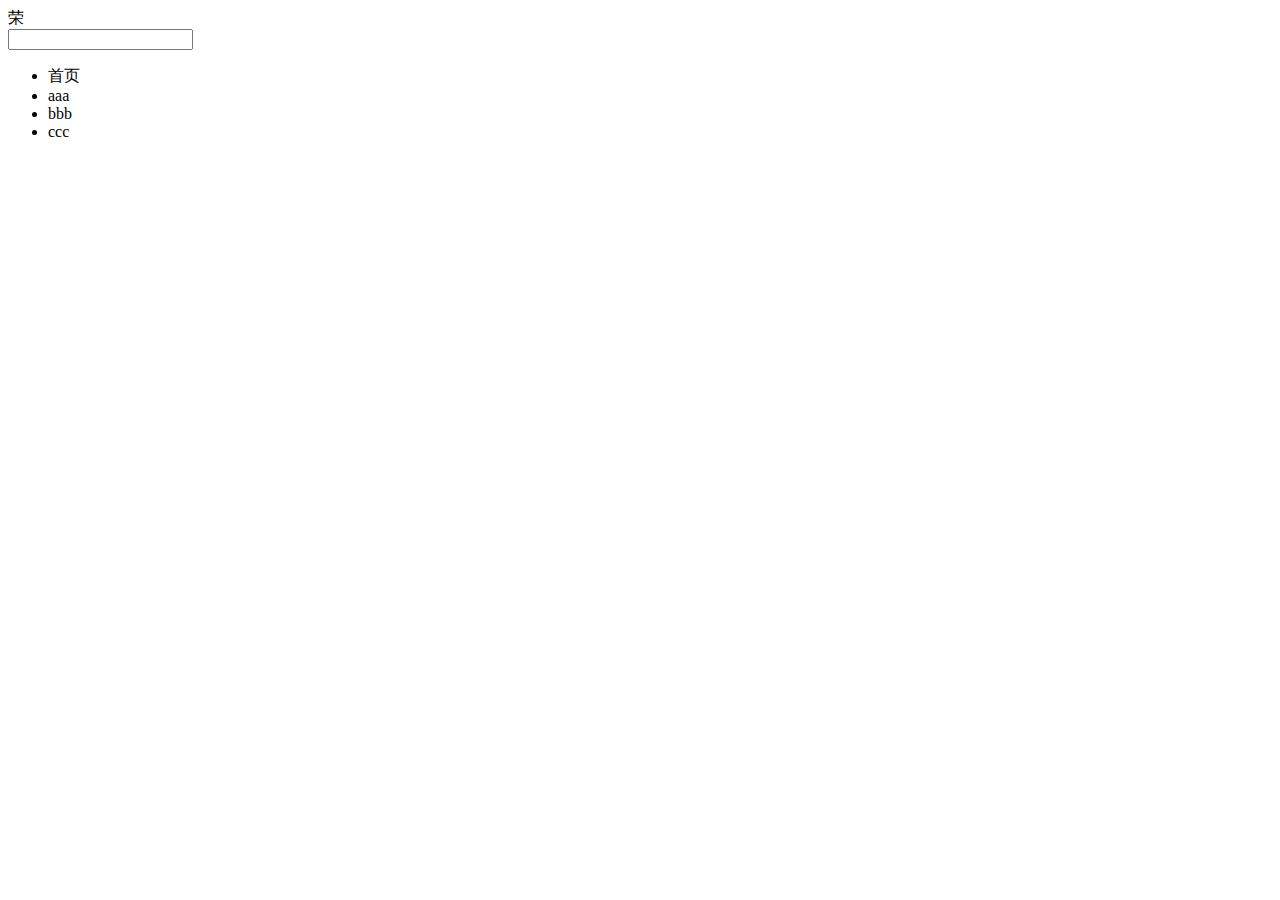
<file: scenic/html/index.html>
<!DOCTYPE html>
<html lang="en">
    <head>
      <meta charset="utf-8">
      <title>全国旅游景点查询</title>
      <meta name="viewport" content="width=device-width,initial-scale=1">
    </head>
    <body>
        <nav>
            <div class="logo">荣</div>
            <input />
            <img/>
            <ul>
                <li>首页</li>
                <li>aaa</li>
                <li>bbb</li>
                <li>ccc</li>
            </ul>
        </nav>
    </body>
</html>
</file>
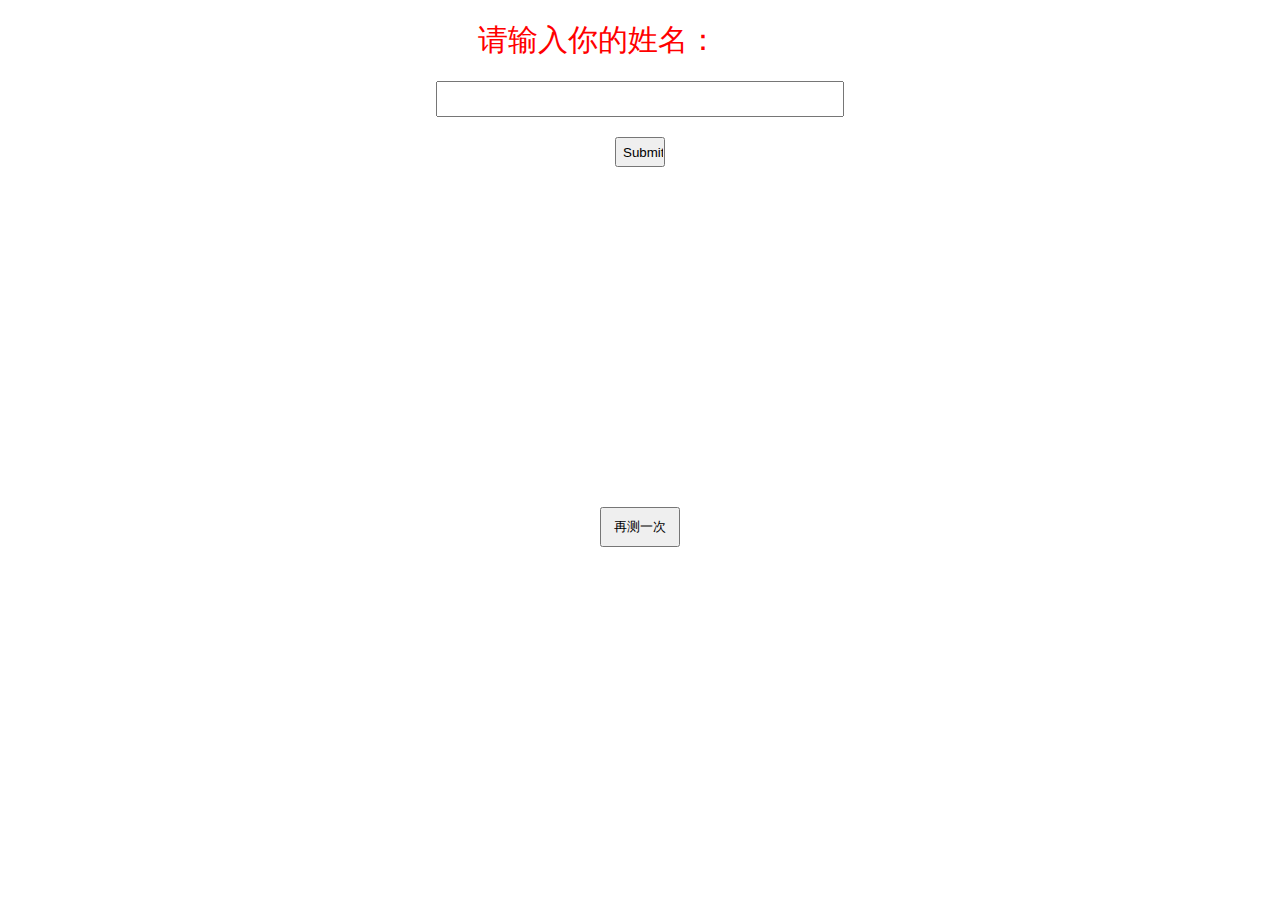
<file: zuoye/bilibili/index.html>
<!DOCTYPE html>
<html lang="en">
<head>
    <meta charset="UTF-8">
    <meta name="viewport" content="width=device-width, initial-scale=1.0">
    <meta http-equiv="X-UA-Compatible" content="ie=edge">
    <title>啊呀呦</title>
    <style>
        #name{
            font-size: 30px;
            color:red;
            margin: 20px 470px;
        }
        #input{
            width: 400px;
            height: 30px;
            margin: 20px auto;
            display: block;
        }
        #submit{
            width:50px;
            height: 30px;
            margin:20px auto;
            display: block;
        }
        #block{
            width:1000px;
            height: 400px;
            margin:20px auto;
        }
        #img{
            width: 300px;
            height: 30px;
            font-size: 16px;
            color:cyan;
            margin: 20px auto;
            display: none;
        }
        #canvas{
             margin:auto;
             display: block;
        }
        #button{
            width: 80px;
            height: 40px;
            margin: 20px auto;
            display: block;
        }

    </style>
</head>
<body>
    <div id="name">请输入你的姓名：</div>
    <input id="input">
    <input type="submit" id="submit">
    <div id="block">
        <canvas id="canvas" width="300" height="300"></canvas>
        <div id="img">友情提示：鼠标长按可打开图片</div>
        <input type="button" value="再测一次" id="button">
    </div>
</body>
<script>
    var oinput = document.getElementById("input");
    var osubmit = document.getElementById("submit");
    var canvas = document.getElementById("canvas");
    var oimage = document.getElementById("img");
    var obutton = document.getElementById("button");
    var c = canvas.getContext("2d");
    function ocanvas(){
        c.strokeStyle = "#fff";
        c.beginPath();
        c.fillRect(0,0,300,300);
        c.font = "20px SimSun";
        c.strokeText("同学:",100,20);
        c.strokeText("你的智商为：",20,100);
        c.closePath();
    }
    function oimg(){
        c.clearRect(0,0,300,300);
        ocanvas();
        var oimg = oinput.value;
        var num = Math.floor(Math.random()*90)+60;
        var iq1 = "我的天哪，你真是个天才！";
        var iq2 = "哎呦，还不错哦！";
        var iq3 = "快给你的智商充点值吧！";
        var iq = 0;
        num<90?iq=iq3:num>120?iq=iq1:iq=iq2;
        console.log(num);
        console.log(iq);
        c.beginPath();
        c.font = "20px SimSun";
        c.strokeText(oimg,20,20);
        c.font = "40px SimSun";
        c.strokeText(num+"分",70,170);
        c.font = "20px SimSun";
        c.strokeText(iq,20,250);
        c.closePath();
        canvas.onmousedown = function(){
            setTimeout(function(){
                window.open(canvas.toDataURL());
            },2000)
        }
    }
    osubmit.onclick=function(){
        if(oinput.value){
            oimg();
            oimage.style.display="block";
        }else{
            alert("请先输入姓名");
        }
    }
     obutton.onclick=function(){
        window.location.reload();
     }
</script>
</html>
</file>
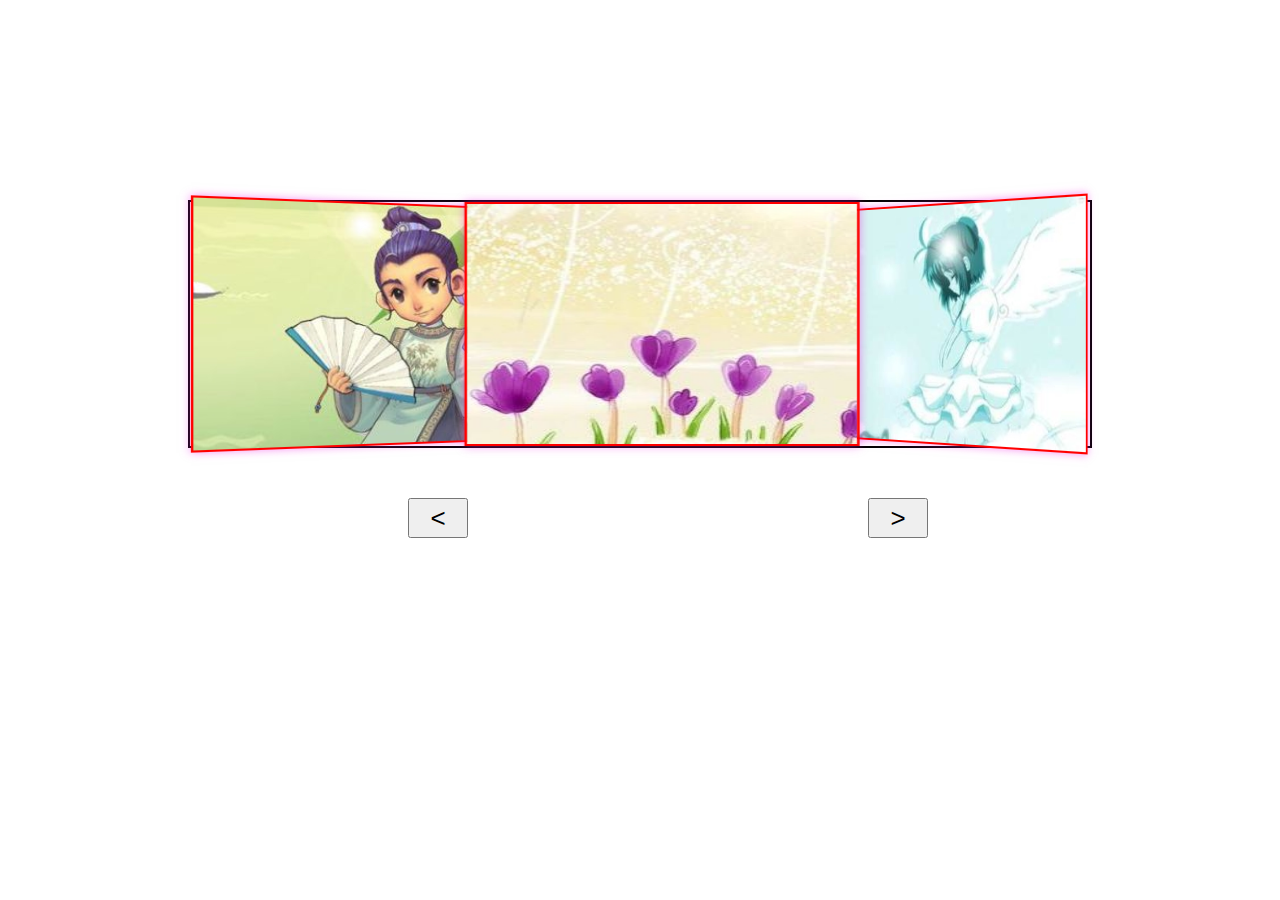
<file: zuoye/lunbo/index.html>
<!DOCTYPE html>
<html lang="en">
<head>
    <meta charset="UTF-8">
    <meta name="viewport" content="width=device-width, initial-scale=1.0">
    <meta http-equiv="X-UA-Compatible" content="ie=edge">
    <title>lunbo</title>
    <style>
        .lunbo{
            width: 100%;
            height: 248px;
        }
        .lunbo-content{
            width: 900px;
            height: 244px;
            margin: auto;
            margin-top:200px;
            position: relative;
            border: 2px solid #000;
        }
        ul{
            width: 2304px;
            height: 244px;
            list-style: none;
            position: absolute;
            position: relative;
            top:-16px;
            left:-40px;
            perspective: 800px;
        }
        li{
            width: 300px;
            height: 240px;
            float: left;
            margin-left:50px;
            margin-right:50px;
            display: none;
            border:2px solid red;
            box-shadow:0 0 8px rgba(241,39,232,.5);
        }
        input{
            width:60px;
            height: 40px;
            font-size: 26px;
            line-height: 20px;
            float: left;
            margin-left: 400px;
            margin-top: 50px;
        }
        li:nth-child(1){
            background-image: url("image/1.jpg");
        }
        li:nth-child(2){
            background-image: url("image/2.jpg");
        }
        li:nth-child(3){
            background-image: url("image/3.jpg");
        }
        li:nth-child(4){
            background-image: url("image/4.jpg");
        }
        li:nth-child(5){
            background-image: url("image/5.jpg");
        }
        li:nth-child(6){
            background-image: url("image/1.jpg");
        }
        li:nth-child(7){
            background-image: url("image/2.jpg");
        }
        .pre{
            transform:  rotateY(20deg) scale(0.8, 1);
            z-index:1;
            position: absolute;
            top:0;
            left:12px;
            display: block;
        }
        .now{
            transform: scale(1.3, 1);
            z-index:800;
            position: absolute;
            top:0;
            left:310px;
            display: block;  
        }
        .next{
            transform:  rotateY(-20deg);
            z-index:1;
            position: absolute;
            top:0;
            left:608px;
            display: block;
        }
    </style>
</head>
<body>
    <div class="lunbo">
        <div class="lunbo-content">
            <ul>
                <li></li>
                <li></li>
                <li></li>
                <li></li>
                <li></li>
                <li></li>
                <li></li>
            </ul>
        </div>
        <input type="button" value="<">
        <input type="button" value=">">
    </div>
</body>
<script src="jquery.js"></script>
<script>
    $("li").eq(0).addClass("pre");
    $("li").eq(1).addClass("now");
    $("li").eq(2).addClass("next");
    var i = $(".next").index();
    $("input").eq(0).click(function(){  
        if(i == $("li").length-1){
            i = 2;
            $("li").each(function(){
                $(this).removeClass();
            });
            $("li").eq(0).addClass("pre");
            $("li").eq(1).addClass("now");
            $("li").eq(2).addClass("next");
        }else{
            $("li").each(function(){
                $(this).removeClass();
            });
            $("li").eq(i-1).addClass("pre");
            $("li").eq(i).addClass("now");
            $("li").eq(i+1).addClass("next");  
        }   
        i ++;    
    })
    $("input").eq(1).click(function(){
        console.log(i);   
        if(i == 2){
            i = $("li").length;
            $("li").each(function(){
                $(this).removeClass();
            });
            $("li").eq($("li").length-3).addClass("pre");
            $("li").eq($("li").length-2).addClass("now");
            $("li").eq($("li").length-1).addClass("next");
        }else{
            $("li").each(function(){
                $(this).removeClass();
            });
            $("li").eq(i-3).addClass("pre");
            $("li").eq(i-2).addClass("now");
            $("li").eq(i-1).addClass("next");  
        }   
        i --;    
    })
</script>
</html>
 <!--(function(){
// 	var i = 0;
// 	var line = $(".lunbodown ul li");
//     var liner = $(".lunbodown ul li div");
//     var left = $(".imgbox .leftbtn .leftbtn-c");
//     var right = $(".imgbox .rightbtn .rightbtn-c");
//     liner[0].style.background="#45494d";
// 	function next(){
// 		 i++;
// 		$(".imgbox ul").animate({"left" : -1000 * i},500,function(){
//             if (i > 7) {
//                    i = 0;
//                    $(this).css("left",0);
//             }
//             for(var k=0; k<line.length; k++){
//      	 		liner[k].style.background = "#e8e8e8";
//      	 	}
//      	 	liner[i].style.background="#45494d";
//         })   
//    	} 
//    	var time = setInterval(next,5000);
//    	//-----------下标------------
//     for(var j=0; j<line.length; j++){
//      	line.click(function(){
//      	 	i = $(this).index();
//      	 	clearInterval(time);
//      	 	$(".imgbox ul").animate({"left" : -1000 * i},20);
//      	 	    for(var k=0; k<line.length; k++){
//      	 	 	  liner[k].style.background = "#e8e8e8";
//      	 	    }
//      	 	    liner[i].style.background="#45494d";   	 	
//      	 	time = setInterval(next,5000);
//      	});
//     }   
//     //--------------左右切换-----------
//     left.click(function(){
//     	clearInterval(time);
//     	if(i == 0){
//     		i = 7;
//     		$(".imgbox ul").animate({"left" : -1000 * i},20);
//     		for(var k=0; k<line.length; k++){
//      	 		liner[k].style.background = "#e8e8e8";
//      	 	}
//      	 	liner[i].style.background = "#45494d";
//     	}else{
//     		i -= 1;
//     		$(".imgbox ul").animate({"left" : -1000 * i},20);
//     		for(var k=0; k<line.length; k++){
//      	 		liner[k].style.background = "#e8e8e8";
//      	 	}
//      	 	liner[i].style.background = "#45494d";
//     	}
//     	time = setInterval(next,5000);    	
//     })
//     right.click(function(){
//     	clearInterval(time);
//     	if(i == 7){
//     		i = 0;
//     		$(".imgbox ul").animate({"left" : -1000 * i},20);
//     		for(var k=0; k<line.length; k++){
//      	 		liner[k].style.background = "#e8e8e8";
//      	 	}
//      	 	liner[i].style.background = "#45494d";
//     	}else{
//     		i += 1;
//     		$(".imgbox ul").animate({"left" : -1000 * i},20);
//     		for(var k=0; k<line.length; k++){
//      	 		liner[k].style.background = "#e8e8e8";
//      	 	}
//      	 	liner[i].style.background = "#45494d";
//     	}
//     	time = setInterval(next,5000);    	
//     })
//     //---------------左右切换隐藏----------
//     $(".imgbox").mouseenter(function(){
//     	$(".imgbox .leftbtn .leftbtn-n").css("display","block");
//     	$(".imgbox .rightbtn .rightbtn-n").css("display","block");
//     })
//     $(".imgbox").mouseleave(function(){
//     	$(".imgbox .leftbtn .leftbtn-n").css("display","none");
//     	$(".imgbox .rightbtn .rightbtn-n").css("display","none");
//     })
//     $(".imgbox .leftbtn").mouseenter(function(){
//     	$(".imgbox .leftbtn .leftbtn-c").css("display","block");
//     })
//     $(".imgbox .leftbtn").mouseleave(function(){
//     	$(".imgbox .leftbtn .leftbtn-c").css("display","none");
//     })
//     $(".imgbox .rightbtn").mouseenter(function(){
//     	$(".imgbox .rightbtn .rightbtn-c").css("display","block");
//     })
//     $(".imgbox .rightbtn").mouseleave(function(){
//     	$(".imgbox .rightbtn .rightbtn-c").css("display","none");
//     })
// })();-->
</file>
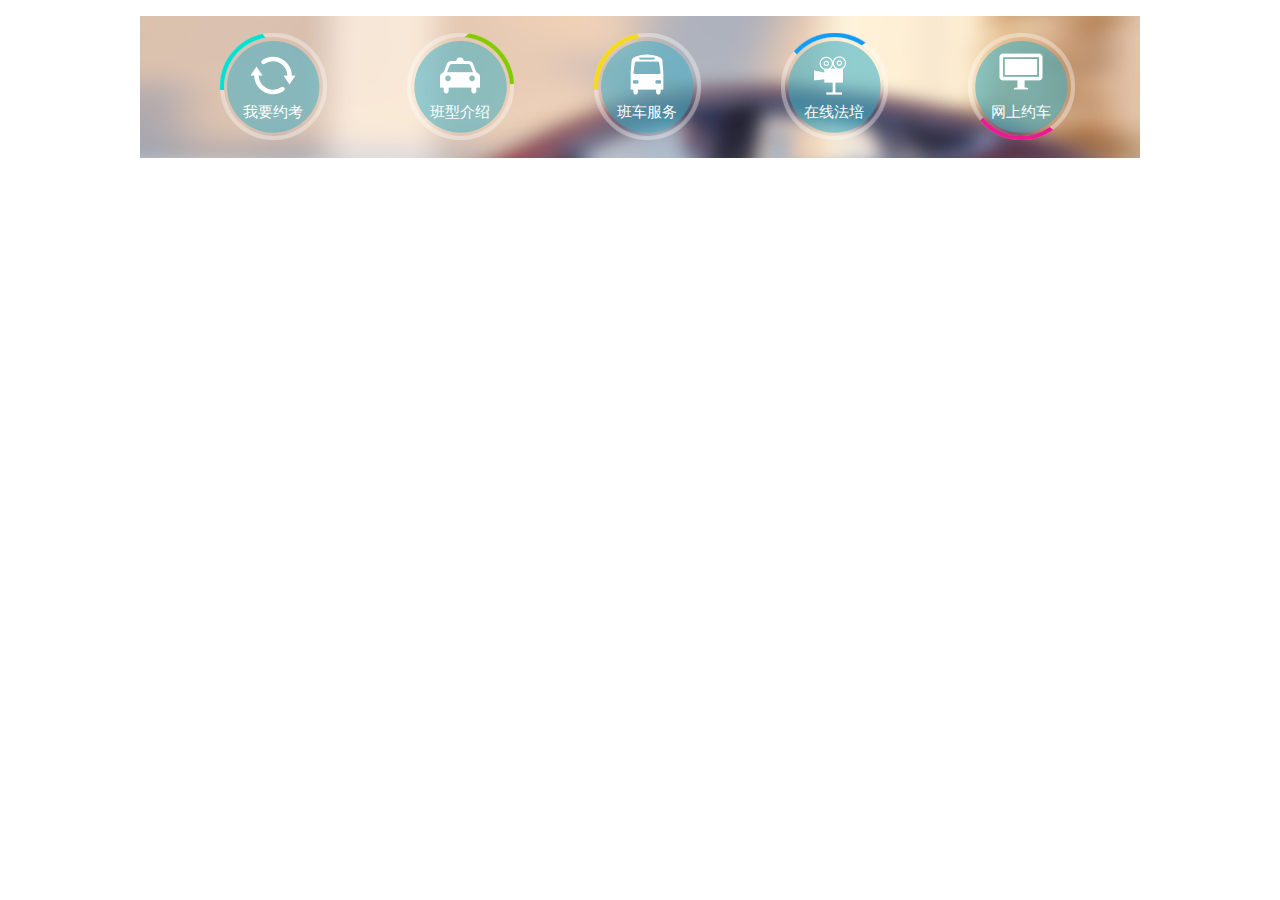
<file: zuoye/nav/index.html>
<!DOCTYPE html>
<html lang="en">

<head>
    <meta charset="UTF-8">
    <meta name="viewport" content="width=device-width, initial-scale=1.0">
    <meta http-equiv="X-UA-Compatible" content="ie=edge">
    <title>nav</title>
    <style>
        .nav{
            width: 100%;
            height: 142px;
            margin: auto;
        }
        .nav-content{
            width: 1000px;
            height: 142px;
            margin: auto;
            background-image:url("img/bg_02.jpg");
        }
        ul{
            list-style: none;
        }
        li{
            float: left;
            margin-left: 40px;
            margin-right: 40px;
            width: 107px;
            height: 107px;
            margin-top: 17px;
            position: relative;
        }
        .a, .b{
            position: absolute;
            top:0;
            left:0;
            z-index: 100;
            width: 107px;
            height: 107px;
        }
        .c{
            position: absolute;
            top:0px;
            left:0px;
            margin-top: 20px; 
            z-index: 500;
            height: 42px;
        }
        .d{
            position: absolute;
            top:57px;
            left:23px;
            z-index: 500;
            font-size: 15px;
            color: #fff;
            line-height: 45px;
            width: 60px;
            height: 45px;
        }
        li:nth-child(1) .a{
            background-image: url("img/a_1.png");
        }
        li:nth-child(1) .b{
            background-image: url("img/a_1_h1.png");
            display: none;
        }
        li:nth-child(1) .c{
            background-image: url("img/tb_1.png");
            width: 46px;
            margin-left:30px;   
        }
        li:nth-child(2) .a{
            background-image: url("img/a_2.png");
        }
        li:nth-child(2) .b{
            background-image: url("img/a_2_h1.png");
            display: none;
        }
        li:nth-child(2) .c{
            background-image: url("img/tb_2.png");
            margin-left:33px;
            width: 40px;
        }

        li:nth-child(3) .a{
            background-image: url("img/a_3.png");
        }
        li:nth-child(3) .b{
            background-image: url("img/a_3_h1.png");
            display: none;
        }
        li:nth-child(3) .c{
            background-image: url("img/tb_3.png");
            width: 34px;
            margin-left:36px;
        }

        li:nth-child(4) .a{
            background-image: url("img/a_4.png");
        }
        li:nth-child(4) .b{
            background-image: url("img/a_4_h1.png");
            display: none;
        }
        li:nth-child(4) .c{
            background-image: url("img/tb_4.png");
            width: 41px;
            margin-left:33px;
        }
        li:nth-child(5) .a{
            background-image: url("img/a_5.png");
        }
        li:nth-child(5) .b{
            background-image: url("img/a_5_h1.png");
            display: none;
        }
        li:nth-child(5) .c{
            background-image: url("img/tb_5.png");
            width: 44px;
            margin-left:31px;
        }
        li:hover .a{
            display: none;
        }
        li:hover .b{
            z-index: 500;
            display: block;
            animation: zhuan 1s linear 0s normal;
        }
        li:hover .a{
            display: none;
        }
         @-webkit-keyframes zhuan {
            from {
                transform: rotate(0deg);
            }
            to {
                transform: rotate(360deg);
            }
        }
    </style>
</head>
<body>
    <div class="nav">
        <div class="nav-content">
            <ul>
                <li>
                    <div class="a"></div>
                    <div class="b"></div>
                    <div class="c"></div>
                    <div class="d">我要约考</div>
                </li>
                <li>
                    <div class="a"></div>
                    <div class="b"></div>
                    <div class="c"></div>
                    <div class="d">班型介绍</div>
                </li>
                <li>
                    <div class="a"></div>
                    <div class="b"></div>
                    <div class="c"></div>
                    <div class="d">班车服务</div>
                </li>
                <li>
                    <div class="a"></div>
                    <div class="b"></div>
                    <div class="c"></div>
                    <div class="d">在线法培</div>
                </li>
                <li>
                    <div class="a"></div>
                    <div class="b"></div>
                    <div class="c"></div>
                    <div class="d">网上约车</div>
                </li>
            </ul>
        </div>
    </div>
</body>
</html>
</file>
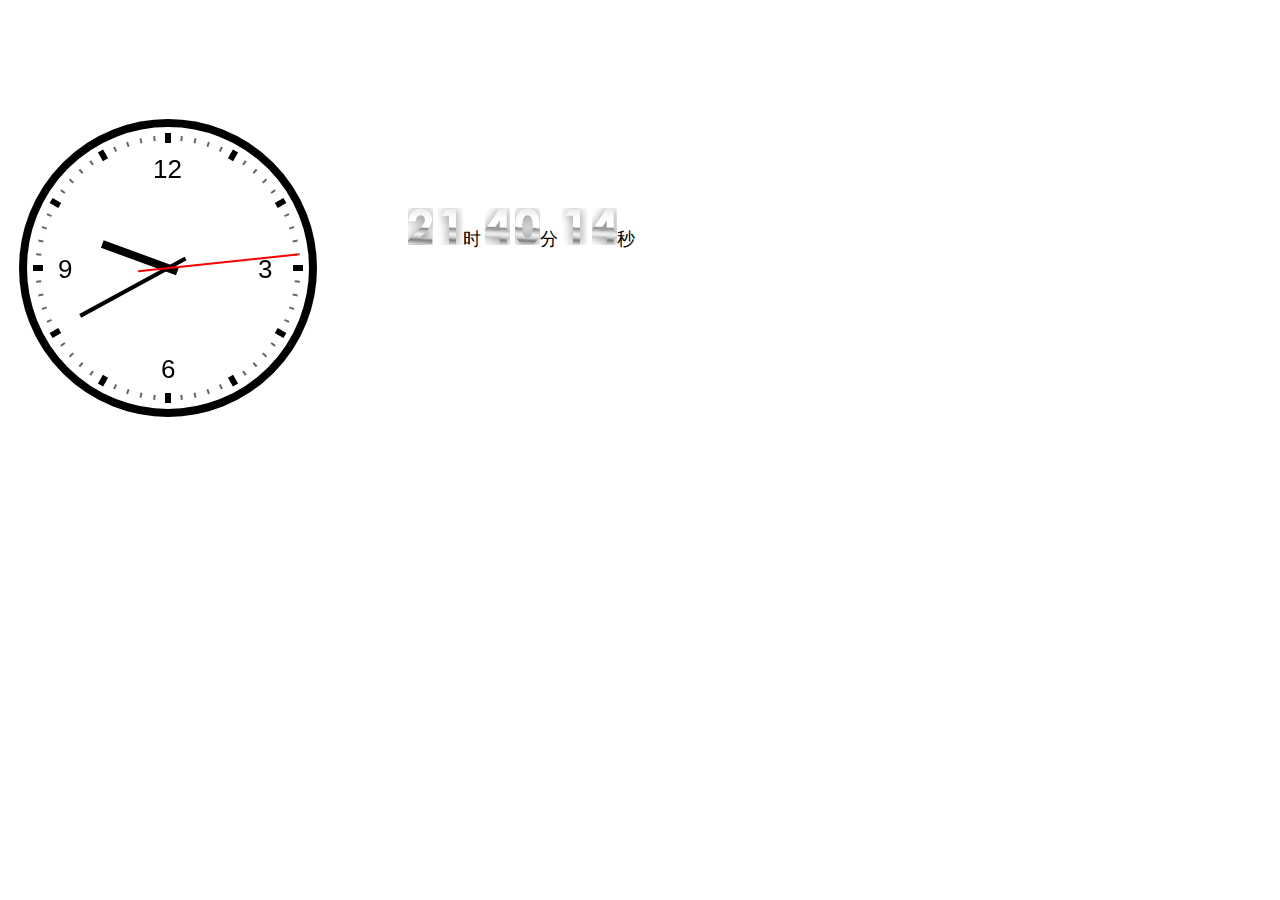
<file: zuoye/shizhong/index.html>
<!DOCTYPE html>
<html lang="en">

<head>
    <meta charset="UTF-8">
    <meta name="viewport" content="width=device-width, initial-scale=1.0">
    <meta http-equiv="X-UA-Compatible" content="ie=edge">
    <title>shizhong</title>
    <style>
         canvas {
            display: block;
            margin: 100px auto;
            float:left;
        }
         #bo{
            font-size: 18px;
            line-height: 37px;
            margin-top:200px;
            float:left;
            }
</style>
</head>
<body>
    <canvas id="canvas" width="400" height="400"></canvas>
    <div id="bo">
		<img src="img/0.png">
		<img src="img/0.png">时
		<img src="img/0.png">
		<img src="img/0.png">分
		<img src="img/0.png">
		<img src="img/0.png">秒
	</div>
</body>
<script>
    var canvas = document.getElementById('canvas');
    var ctx = canvas.getContext('2d');
    function clock(){
        ctx.clearRect(0,0,400,400);
        var data = new Date();
        var sec =data.getSeconds();
        var min =data.getMinutes();
        var hour=data.getHours();
    //----
        ctx.save();
        ctx.translate(160,160);
        ctx.rotate(-Math.PI/2);
        
        for(var i=0;i<60;i++){
            ctx.beginPath();
            ctx.strokeStyle = "#666";
            ctx.lineWidth=5;
            ctx.moveTo(1,130);
            ctx.lineTo(-1,130);
            ctx.stroke();
            ctx.rotate(Math.PI/30);
            ctx.closePath();
        }
        for(var i=0;i<12;i++){
            ctx.beginPath();
            ctx.strokeStyle = "#000";
            ctx.lineWidth=10;
            ctx.moveTo(3,130);
            ctx.lineTo(-3,130);
            ctx.stroke();
            ctx.rotate(Math.PI/6);
            ctx.closePath();
        }
        //---
        ctx.beginPath();
        ctx.strokeStyle = "#000";
        ctx.arc(0, 0, 145, 0, 2 * Math.PI);
        ctx.lineWidth = 8 ;
        ctx.stroke();
        ctx.closePath();
        //--------------------
        ctx.beginPath();
        ctx.save();
        ctx.rotate(Math.PI/2);
        ctx.font = "26px Arial";
        ctx.fillText("3", 90, 10);
        ctx.fillText("6", -7, 110);
        ctx.fillText("9", -110, 10);
        ctx.fillText("12", -15, -90);
        ctx.stroke();
        ctx.restore();
        ctx.closePath();
        //-------时---------------------
        ctx.beginPath();
        ctx.save();
        ctx.rotate(Math.PI/6*hour+Math.PI/6*min/60+Math.PI/6*sec/3600);
        ctx.strokeStyle = "#000";
        ctx.lineWidth=8;
        ctx.moveTo(-10,0);
        ctx.lineTo(70,0);
        ctx.stroke();
        ctx.restore();
        ctx.closePath();
        //---------
        ctx.beginPath();
        ctx.save();
        ctx.rotate(Math.PI/30*min+Math.PI/30*sec/60);
        ctx.strokeStyle = "#000";
        ctx.lineWidth=4;
        ctx.moveTo(-20,0);
        ctx.lineTo(100,0);
        ctx.stroke();
        ctx.restore();
        ctx.closePath();
        //---------
        ctx.beginPath();
        ctx.save();
        ctx.rotate(Math.PI/30*sec);
        ctx.strokeStyle = "red";
        ctx.lineWidth=2;
        ctx.moveTo(-30,0);
        ctx.lineTo(130,0);
        ctx.stroke();
        ctx.restore();
        ctx.closePath();
        ctx.restore();
        var img = document.getElementsByTagName("img");
        var a=[parseInt(hour/10),hour%10,parseInt(min/10),min%10,parseInt(sec/10),sec%10];
            for(var i=0;i<a.length;i++){
                img[i].src="img/"+a[i]+".png";	
            }
    }
    clock();
	setInterval(clock,1000);
</script>
</html>
</file>
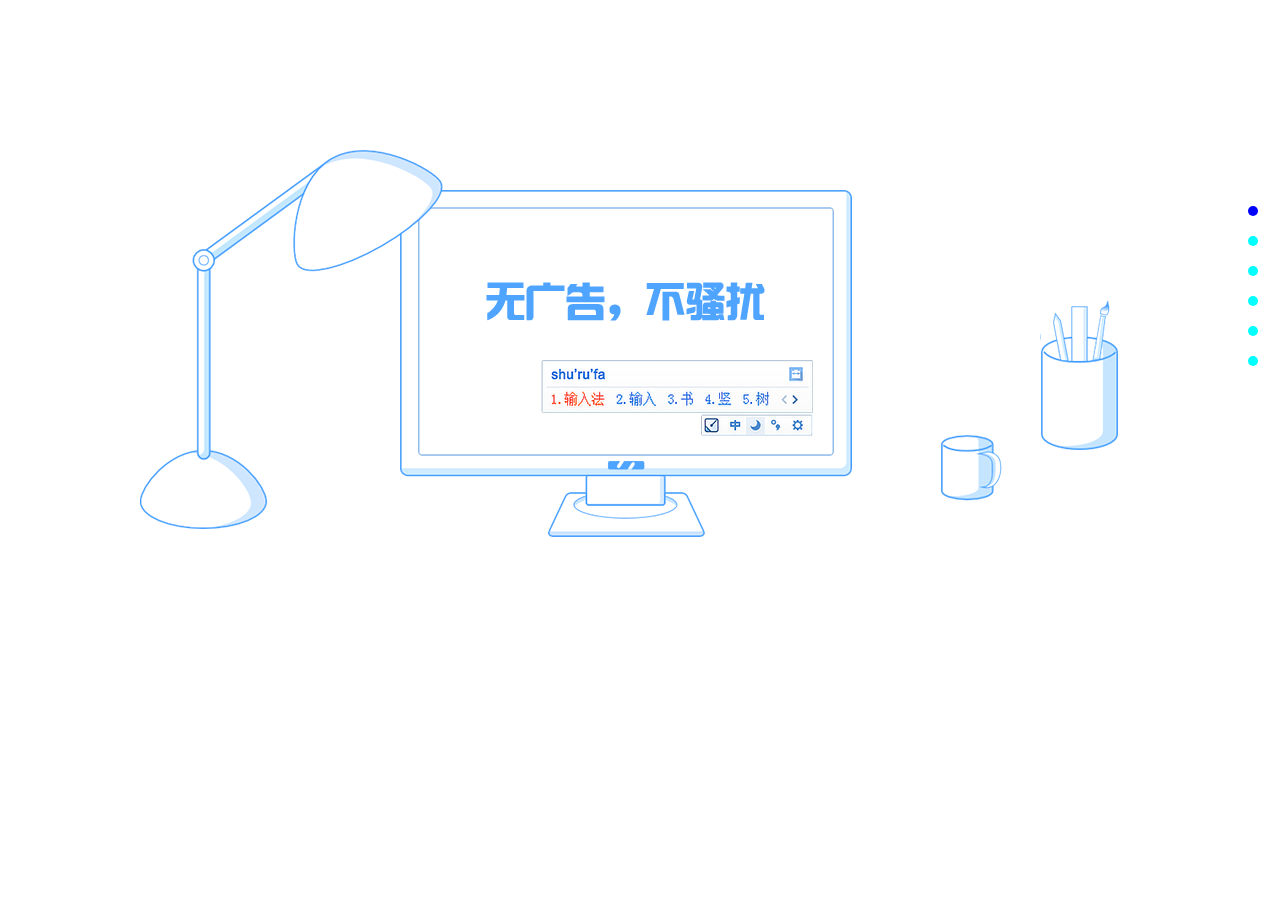
<file: zuoye/shouxin/index.html>
<!DOCTYPE html>
<html lang="en">

<head>
    <meta charset="UTF-8">
    <meta name="viewport" content="width=device-width, initial-scale=1.0">
    <meta http-equiv="X-UA-Compatible" content="ie=edge">
    <title>shouxin</title>
    <style>
        .obody{
            width:100%;
            height: 238px;
            position: relative;
        }
        .obody-m{
            width: 1000px;
            height: 238px;
            margin: auto;
            position: relative;
            margin-top: 150px;
        }
        .obody-0{
            display: block;
        }
        .obody-1{
            display: none;
        }
        .obody-2{
            display: none;
        }
        .obody-3{
            display: none;
        }
        .obody-4{
            display: none;
        }
        .obody-5{
            display: none;
        }
        ul{
            width:10px;
            height: 300px;
            list-style: none;
            position: absolute;
            left:1200px;
            top:20px;
        }
        li{
            width: 10px;
            height: 10px;
            margin-top: 20px;
            background-color: cyan;
            border-radius: 50%;
        }
        li:nth-child(1){
            background-color: blue;
        }
        .obody-0 div{
            float: left;
            position: absolute;
        }
        .a-1{
            position: relative;
            background-image: url("img/s0_win.png");
            background-position: 382px 0px;
            width: 303px;
            height: 380px;
            z-index: 100;
            animation: a1 1s linear 0s normal;
        }
         @-webkit-keyframes a1 {
            from {
                opacity:0;
                transform: translate(-300px,0px);
            }
            to {
                opacity:1;
                transform: translate(0px,0px);
            }
        }
        @-webkit-keyframes a1a1 {
            from {
                opacity:1;
                transform: translate(0px,0px);
            }
            to {
                opacity:0;
                transform: translate(-300px,0px);
            }
        }
        .a-2{
            position: relative;
            background-image: url("img/s0_win.png");
            background-position: 0px 0px;
            width: 452px;
            height: 347px;
            left:260px;
            top: 40px;
            z-index: 50;
            animation: a2 .5s linear 0s normal;
        }
        @-webkit-keyframes a2 {
            from {
                opacity:0;        
            }
            to {
                opacity:1; 
            }
        }
        @-webkit-keyframes a2a2 {
            from {
                opacity:1;        
            }
            to {
                opacity:0; 
            }
        }
        .a-3{
            position: relative;
            background-image: url("img/s0_win.png");
            background-position: 80px -150px;
            width: 63px;
            height: 66px;
            left:800px;
            top: 285px;
            z-index: 50;
            animation: a3 1s linear 0s normal;
        }
        @-webkit-keyframes a3 {
            from {
                opacity:0;
                transform: translate(0px,-500px);
            }
            to {
                opacity:1;
                transform: translate(0px,0px);
            }
        }
        @-webkit-keyframes a3a3 {
            from {
                opacity:1;
                transform: translate(0px,0px);
            }
            to {
                opacity:0;
                transform: translate(0px,-500px);
            }
        }
        .a-4{
            position: relative;
            background-image: url("img/s0_win.png");
            background-position: 80px 0px;
            width: 80px;
            height: 150px;
            left:900px;
            top: 150px;
            z-index: 50;
            animation: a4 1s linear 0s normal;
        }
        @-webkit-keyframes a4 {
            from {
                opacity:0;
               transform: translate(0px,-400px);
            }
            to {
                opacity:1;
                transform: translate(0px,0px);
            }
        }
        @-webkit-keyframes a4a4 {
            from {
                opacity:1;
               transform: translate(0px,0px);
            }
            to {
                opacity:0;
                transform: translate(0px,-400px);
            }
        }
         .obody-1 div{
            float: left;
            position: absolute;
        }
        .b-1{
            position: relative;
            background-image: url("img/page.png");
            background-position: 490px 0px;
            width: 240px;
            height: 152px;
            z-index: 100;
            left:100px;
            top:50px;
            animation: b1 1s linear 0s normal;
        }
         @-webkit-keyframes b1 {
            from {
                transform: scale(2,2) rotateY(50deg) translate(400px,100px);
            }
            to { 
                transform: scale(1,1) rotateY(0deg) translate(0px,0px);
            }
        }
        @-webkit-keyframes b1b1 {
            from {
                transform: scale(1,1) rotateY(0deg) translate(0px,0px);
            }
            to { 
                transform: scale(2,2) rotateY(-50deg) translate(-400px,-100px);
            }
        }
        .b-2{
            position: relative;
            background-image: url("img/text.png");
            background-position: 0px 0px;
            width: 502px;
            height: 94px;
            z-index: 100;
            left:400px;
            top:100px;
            animation: b2 1s linear 0s normal;
            transform-origin: 2000px 500px;
        }
         @-webkit-keyframes b2 {
            from {
                transform: rotateY(30deg) rotate(-90deg) ;
            }
            to { 
                transform: rotateY(0deg) rotate(0deg);
            }
        }
        @-webkit-keyframes b2b2 {
            from {
                transform: rotateY(0deg) rotate(0deg);
            }
            to { 
                transform: rotateY(-30deg) rotate(90deg);
            }
        }
        .b-3{
            position: relative;
            background-image: url("img/page.png");
            background-position: 0px -150px;
            width: 92px;
            height: 65px;
            z-index: 100;
            left:140px;
            top:250px;
            animation: b3 5s linear 0s infinite;
        }
         @-webkit-keyframes b3 {
            0% {
                opacity: 1;
                transform: rotate(0deg) translate(-100px,-500px);
            }
            25% {
                opacity: .9;
                transform: rotate(10deg) translate(-50px,-250px);
            }
            50% {
                opacity: .8;
                transform: rotate(20deg) translate(0px,-100px);
            }
            75% {
                opacity: 0.7;
                transform: rotate(30deg) translate(-10px,50px);
            }
            100% {
                opacity: 0;
                transform: rotate(40deg) translate(-20px,200px);
            }
        }
        @-webkit-keyframes b3b3 {
            0% {
                opacity: 0;
                transform: rotate(40deg) translate(-20px,200px);
            }
            25% {
                opacity: .7;
                transform: rotate(30deg) translate(-10px,50px);
            }
            50% {
                opacity: .8;
                transform: rotate(20deg) translate(0px,-100px);
            }
            75% {
                opacity: 0.9;
                transform: rotate(10deg) translate(-50px,-250px);
            }
            100% {
                opacity: 1;
                transform: rotate(0deg) translate(-100px,-500px);
            }
        }
        .obody-2 div{
            float: left;
            position: absolute;
            animation: c1 1s linear 0s normal;
            transform-origin:-400px -400px; 
        }
        .c-1{
            position: relative;
            background-image: url("img/text.png");
            background-position: 0px -94px;
            width: 268px;
            height: 119px;
            z-index: 100;
            left:100px;
            top:50px;
        }
         @-webkit-keyframes c1 {
            from {
                transform: scale(.5,.5) rotateX(-60deg);
            }
            to { 
                transform: scale(1,1) rotateX(0deg);
            }
        }
        @-webkit-keyframes c1c1 {
            0% {
                transform: scale(1,1) rotateX(0deg);
            }
            100% { 
                transform: scale(1.3,1.3) rotateX(60deg);
            }
        }
        .c-2{
            position: relative;
            background-image: url("img/page.png");
            background-position: 0px -215px;
            width: 97px;
            height: 97px;
            z-index: 100;
            left:700px;
            top:160px;
        }
        @-webkit-keyframes c21 {
            0% {
                transform: rotate(0deg);
            }
            20% { 
                transform: rotate(360deg);
            }
            100% { 
                transform: rotate(360deg);
            }
        }
        .c-3{
            position: relative;
            background-image: url("img/page.png");
            background-position: 0px -312px;
            width: 171px;
            height: 171px;
            z-index: 60;
            left:500px;
            top:87px;
        }
        .c-4{
            position: relative;
            background-image: url("img/page.png");
            background-position: 0px -483px;
            width: 136px;
            height: 136px;
            z-index: 40;
            left:600px;
            top:120px;
        }
        .obody-3 div{
            float: left;
            position: absolute;
            animation: d1 1s linear 0s normal;
            transform-origin: 1000px 500px;
        }
        .d-1{
            position: relative;
            background-image: url("img/page.png");
            background-position: 0px 524px;
            width: 195px;
            height: 268px;
            z-index: 100;
            left:100px;
            top:50px;
        }
         @-webkit-keyframes d1 {
            from {
                transform:  translate(0px,400px);
            }
            to { 
                transform:  translate(0px,0px);
            }
        }
        @-webkit-keyframes d1d1 {
            from {
                transform:  rotate(0deg);
            }
            to { 
                transform:  rotate(-90deg);
            }
        }
        .d-2{
            position: relative;
            background-image: url("img/page.png");
            background-position: 0px 255px;
            width: 345px;
            height: 255px;
            z-index: 50;
            left:25px;
            top:-10px;
        }
        @-webkit-keyframes d21 {
            0% {
                opacity: 1;
            }
            25% { 
                opacity: .9;
            }
            50% { 
                opacity: .8;
            }
            75% {
                opacity: .7;
            }
            100% { 
                opacity: 0;
            }
        }
         .d-3{
            position: relative;
            background-image: url("img/text.png");
            background-position: 0px 117px;
            width: 270px;
            height: 119px;
            z-index: 100;
            left:700px;
            top:100px;
        }
        .obody-4 div{
            float: left;
            position: absolute; 
        }
        .e-1{
            position: relative;
            background-image: url("img/text.png");
            background-position: -271px -94px;
            width: 227px;
            height: 119px;
            z-index: 100;
            left:100px;
            top:100px;
            animation: e1 1s linear 0s normal;
            transform-origin: 0px 500px;
        }
        @-webkit-keyframes e1 {
            from {
                transform:  rotateY(-90deg);
            }
            to { 
                transform:  rotateY(0deg);
            }
        }
        @-webkit-keyframes e1e1 {
            from {
                transform:  rotateY(0deg);
            }
            to { 
                transform:  rotateY(-90deg);
            }
        }
        .e-2{
            position: relative;
            background-image: url("img/page.png");
            background-position: -223px -219px;
            width:162px;
            height: 162px;
            z-index: 100;
            left:400px;
            top:100px;
            animation: e2 .5s linear 1s infinite;
        }
        @-webkit-keyframes e2 {
            from {
                opacity: 0;
                transform:  translate(400px,-400px);
            }
            to { 
                opacity: 1;
                transform:  translate(0px,0px);
            }
        }
        .e-3{
            position: relative;
            background-image: url("img/page.png");
            background-position: -160px -150px;
            width:80px;
            height: 70px;
            z-index: 100;
            left:500px;
            top:150px;
            animation: e2 .4s linear 1.3s infinite;
        }
        .e-4{
            position: relative;
            background-image: url("img/page.png");
            background-position: -390px -225px;
            width:96px;
            height: 100px;
            z-index: 100;
            left:650px;
            top:250px;
            animation: e2 .5s linear 1.5s infinite;
        }
        .e-5{
            position: relative;
            background-image: url("img/page.png");
            background-position: -238px -372px;
            width:165px;
            height: 155px;
            z-index: 100;
            left:600px;
            top:300px;
            animation: e2 .3s linear 1.7s infinite;
        }
        .e-6{
            position: relative;
            background-image: url("img/page.png");
            background-position: -240px 0px;
            width:225px;
            height: 220px;
            z-index: 100;
            left:600px;
            top:30px;
            animation: e6e6 1s linear 0s normal;
        }
        @-webkit-keyframes e6e6e6 {
            from {
                transform:  translate(-400px,400px);
            }
            to { 
                transform:  translate(0px,0px);
            }
        }
        @-webkit-keyframes e6e6 {
            from {
                transform:  translate(0px,0px);
            }
            to { 
                transform:  translate(800px,-800px);
            }
        }
        @-webkit-keyframes e6{
            from {
                transform:  translate(0px,0px);
            }
            to { 
                transform:  translate(20px,20px);
            }
        }
        .obody-5 div{
            float: left;
            position: absolute;
            animation: f1 1s linear 0s normal;
            transform-origin: -500px 500px; 
        }
        .f-1{
            position: relative;
            background-image: url("img/page.png");
            background-position: -239px -525px;
            width: 233px;
            height: 235px;
            z-index: 100;
            left:100px;
            top:0px;
        }
        @-webkit-keyframes f1 {
            from {
                opacity: 0;
            }
            to { 
                opacity: 1;
            }
        }
        @-webkit-keyframes f1f1 {
            from {
                transform:  rotateY(0deg);
            }
            to { 
                transform:  rotateY(-90deg);
            }
        }
        .f-2{
            position: relative;
            background-image: url("img/page.png");
            background-position: -235px 383px;
            width: 220px;
            height: 30px;
            z-index: 100;
            left:100px;
            top:250px;
        }
        @-webkit-keyframes f2 {
            from {
                transform:  translate(0,50px);
            }
            to { 
                transform:  translate(0,0);
            }
        }
        .f-3{
            position: relative;
            background-image: url("img/text.png");
            background-position: -271px 119px;
            width: 234px;
            height: 118px;
            z-index: 100;
            left:600px;
            top:100px;
        }
    </style>
</head>
<body>
    <div class="obody">
        <div class="obody-m obody-0">
            <div class="a-1"></div>
            <div class="a-2"></div>
            <div class="a-3"></div>
            <div class="a-4"></div>
        </div>
        <div class="obody-m obody-1">
            <div class="b-1"></div>
            <div class="b-2"></div>
            <div class="b-3"></div>
        </div>
        <div class="obody-m obody-2">
            <div class="c-1"></div>
            <div class="c-2"></div>
            <div class="c-3"></div>
            <div class="c-4"></div>
        </div>
        <div class="obody-m obody-3">
            <div class="d-1"></div>
            <div class="d-2"></div>
            <div class="d-3"></div>
        </div>
        <div class="obody-m obody-4">
            <div class="e-1"></div>
            <div class="e-2"></div>
            <div class="e-3"></div>
            <div class="e-4"></div>
            <div class="e-5"></div>
            <div class="e-6"></div>
        </div>
        <div class="obody-m obody-5">
            <div class="f-1"></div>
            <div class="f-2"></div>
            <div class="f-3"></div>
        </div>
        <ul>
            <li></li>
            <li></li>
            <li></li>
            <li></li>
            <li></li>
            <li></li>
        </ul>
    </div>
</body>
<script src="jquery.js"></script>
<script src="jq.mousewheel.js"></script>
<script>
    var loop = true;
    var times = 0;
    $(document).mousewheel(function(ev,datal){       
        if (!loop) return;
        if(times == 5&&datal == -1){            
            times = 0;
            setTimeout(function(){
            $(".obody-m").each(function(){
                $(".obody-m").css("display","none");
            })
            $(".obody-m").eq(times).css("display","block");
            $("li").css("background-color","cyan");
            $("li").eq(times).css("background-color","blue");
            },1000)
            loop = false; 
        }else if(times == 0&&datal == 1){           
            times = 5;
            setTimeout(function(){
            $(".obody-m").each(function(){
                $(".obody-m").css("display","none");
            })
            $(".obody-m").eq(times).css("display","block");
            $("li").css("background-color","cyan");
            $("li").eq(times).css("background-color","blue");
            },1000)
            loop = false;
        }else{
            times = times + -datal;
            setTimeout(function(){
            $(".obody-m").each(function(){
                $(".obody-m").css("display","none");
            })
            $(".obody-m").eq(times).css("display","block");
            $("li").css("background-color","cyan");
            $("li").eq(times).css("background-color","blue");
            },1000)
            loop = false;
        }
        setTimeout(function(){
            loop = true;
        },1000)
        if(times != 0){
            $(".a-1").css({
                "animation": "a1a1 1s linear 0s normal",
            })
            $(".a-2").css({
                "animation": "a2a2 1s linear 0s normal",
            })
            $(".a-3").css({
                "animation": "a3a3 1s linear 0s normal",
            })
            $(".a-4").css({
                "animation": "a4a4 1s linear 0s normal",
            })
        }
        if(times == 0){
            $(".a-1").css({
                "animation": "a1 1s linear 0s normal",
            })
            $(".a-2").css({
                "animation": "a2 1s linear 0s normal",
            })
            $(".a-3").css({
                "animation": "a3 1s linear 0s normal",
            })
            $(".a-4").css({
                "animation": "a4 1s linear 0s normal",
            })
        }
        if(times != 1){
            $(".b-1").css({
                "animation": "b1b1 1s linear 0s normal",
            })
            $(".b-2").css({
                "animation": "b2b2 1s linear 0s normal",
            })
            $(".b-3").css({
                "animation": "b3b3 5s linear 0s infinite",
            })
        }
        if(times == 1){
            $(".b-1").css({
                "animation": "b1 1s linear 0s normal",
            })
            $(".b-2").css({
                "animation": "b2 1s linear 0s normal",
            })
            $(".b-3").css({
                "animation": "b3 5s linear 0s infinite",
            })
        }
        if(times != 2){
            $(".obody-2 div").css({
                "animation": "c1c1 1s linear 0s normal",
                "transform-origin":"-200px -200px" 
            })
        }
        if(times == 2){
            $(".obody-2 div").css({
                "animation": "c1 1s linear 0s normal",
                "transform-origin":"-200px -200px" 
            })
            setTimeout(function(){
                $(".c-2").css({
                    "animation": "c21 3s linear 1s infinite",
                    "transform-origin":"50% 50%" 
                });
                $(".c-3").css({
                    "animation": "c21 3s linear 2s infinite",
                    "transform-origin":"50% 50%" 
                });
                $(".c-4").css({
                    "animation": "c21 3s linear 3s infinite",
                    "transform-origin":"50% 50%" 
                });
            },3000)
        }
        if(times != 3){
            $(".obody-3 div").css({
                "animation": "d1d1 1s linear 0s normal", 
            })
        }
        if(times == 3){
            $(".obody-3 div").css({
                "animation": "d1 1s linear 0s normal",
            })
            setTimeout(function(){
                $(".d-1").css({
                    "animation": "d21 1s linear 0s infinite alternate", 
                });
                $(".d-2").css({
                    "animation": "d21 1s linear 0s infinite alternate", 
                });
            },2000)
        }
        if(times != 4){
            $(".e-1").css({
                "animation": "e1e1 1s linear 0s normal", 
            })
            $(".e-6").css({
                "animation": "e6e6 1s linear 0s normal", 
            })
        }
        if(times == 4){
            $(".e-1").css({
                "animation": "e1 1s linear 0s normal",
            })
            $(".e-6").css({
                "animation": "e6e6e6 1s linear 0s normal", 
            })
            setTimeout(function(){
                $(".e-6").css({
                    "animation": "e6 .3s linear 0s infinite alternate", 
                });
            },2000)
        }
        if(times != 5){
            $(".obody-5 div").css({
                "animation": "f1f1 1s linear 0s normal", 
            })
        }
        if(times == 5){
            $(".obody-5 div").css({
                "animation": "f1 2s linear 0s normal",
            })
            setTimeout(function(){
                $(".f-1").css({
                    "animation": "f2 1s linear 0s infinite alternate", 
                });
                $(".f-2").css({
                    "animation": "f2 1s linear 0s infinite alternate", 
                });
            },1000)
        }
    })
</script>
</html>
</file>
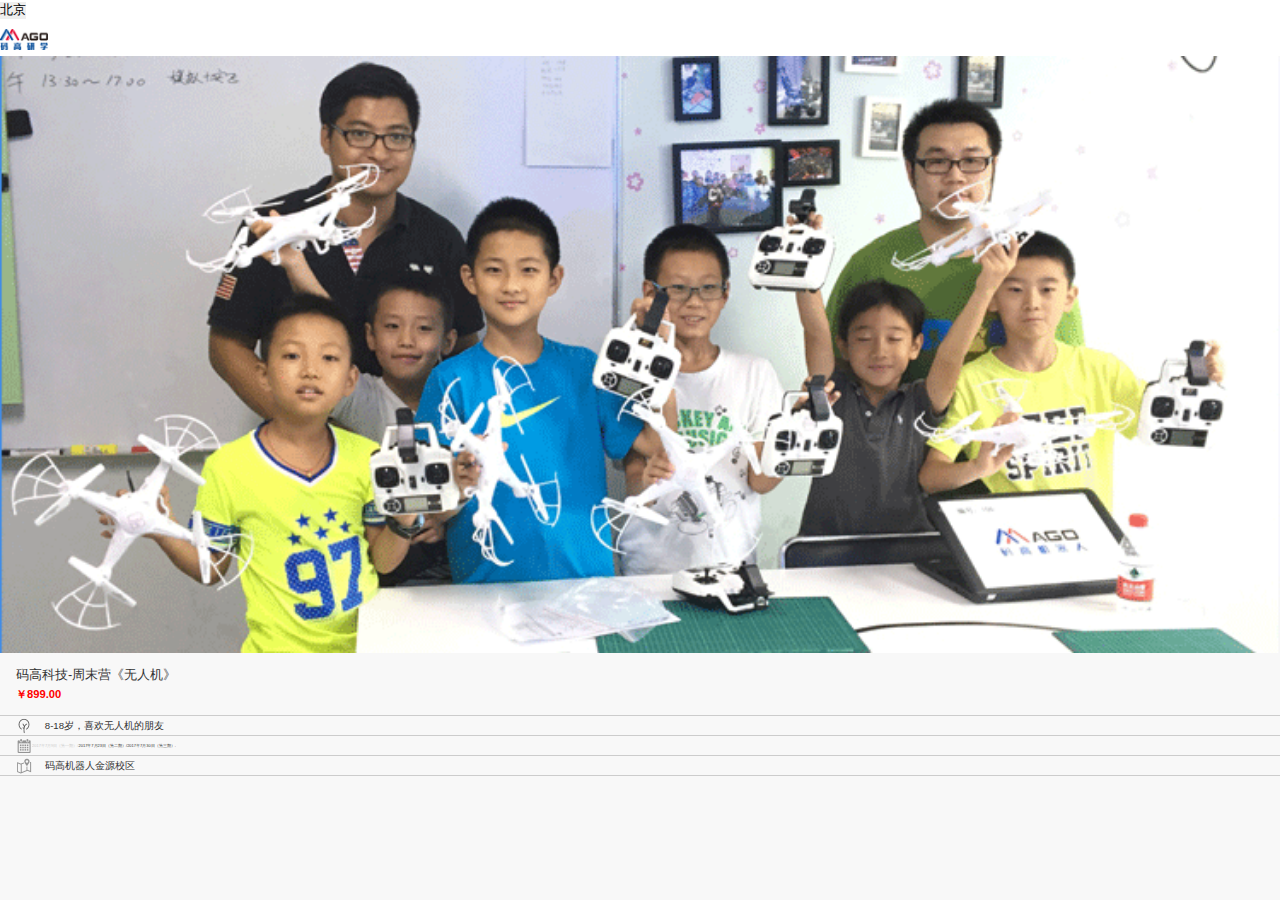
<file: r/detail.html>
<!DOCTYPE html>
<html lang="en">

<head>
    <meta charset="UTF-8">
    <meta name="viewport" content="width=device-width,initial-scale=1.0, minimum-scale=1.0, maximum-scale=1.0, user-scalable=no,minimal-ui">
    <meta http-equiv="X-UA-Compatible" content="ie=edge">
    <title>码高研学</title>
    <link rel="stylesheet" href="//g.alicdn.com/msui/sm/0.6.2/css/sm.min.css">
    <script type='text/javascript' src='//g.alicdn.com/sj/lib/zepto/zepto.min.js' charset='utf-8'></script>
    <script type='text/javascript' src='//g.alicdn.com/msui/sm/0.6.2/js/sm.min.js' charset='utf-8'></script>
    <link rel="stylesheet" type="text/css" href="./css/mian.css">
    <link rel="stylesheet" type="text/css" href="./css/detail.css">
</head>

<body>
    <div class="page">
        <header class="bar bar-nav">
            <button class="button pull-left city">北京 <span class="icon icon-down"></span></button>
            <div class="address">
                <p class="succee">已开通城市</p>
                <a href="">全国</a>
                <a href="">北京</a>
                <a href="">上海</a>
                <p class="moreCity">更多城市即将开通</p>
            </div>
            <h1 class="title">
                <a href="#"><img src="./images/logo.png" alt=""></a>
            </h1>
            <span class="icon icon-menu pull-right"></span>
            <div class="menu">
                <a href="#"><i></i>首 页</a>
                <a href="#"><i></i>注 册</a>
                <a href="#"><i></i>登 录</a>
                <a href="#"><i></i>订 单</a>
                <a href="#"><i></i>登 录</a>
            </div>
        </header>
        <div id="r-index" class="content">
            <div class="r-index-head-img"><img src="./images/index-img.gif"></div>
            <div class="r-index-text">
                <p class="r-index-name">码高科技-周末营《无人机》</p>
                <p class="r-index-price">￥899.00</p>
            </div>
            <div class="r-index-else">
                <ul>
                    <li class="r-index-tree">
                        <div class="r-index-tree-img"><img src="./images/tree-img.png"></div>
                        <div class="r-index-tree-text">8-18岁，喜欢无人机的朋友</div>
                    </li>
                    <li class="r-index-date">
                        <div class="r-index-date-img"><img src="./images/date-img.png"></div>
                        <div class="r-index-date-text">
                            <p class="r-index-date-text-one">2017年7月9日（第一期）/</p>
                            <p class="r-index-date-text-two">2017年7月23日（第二期）/</p>
                            <p class="r-index-date-text-three">2017年7月30日（第三期）.</p>
                        </div>
                    </li>
                    <li class="r-index-map">
                        <div class="r-index-map-img"><img src="./images/map-img.png"></div>
                        <div class="r-index-map-text">码高机器人金源校区</div>
                    </li>
                </ul>
            </div>
        </div>
    </div>
</body>
<!-- <script src="js/jquery.min.js"></script> -->
<script src="js/main.js"></script>

</html>
</file>
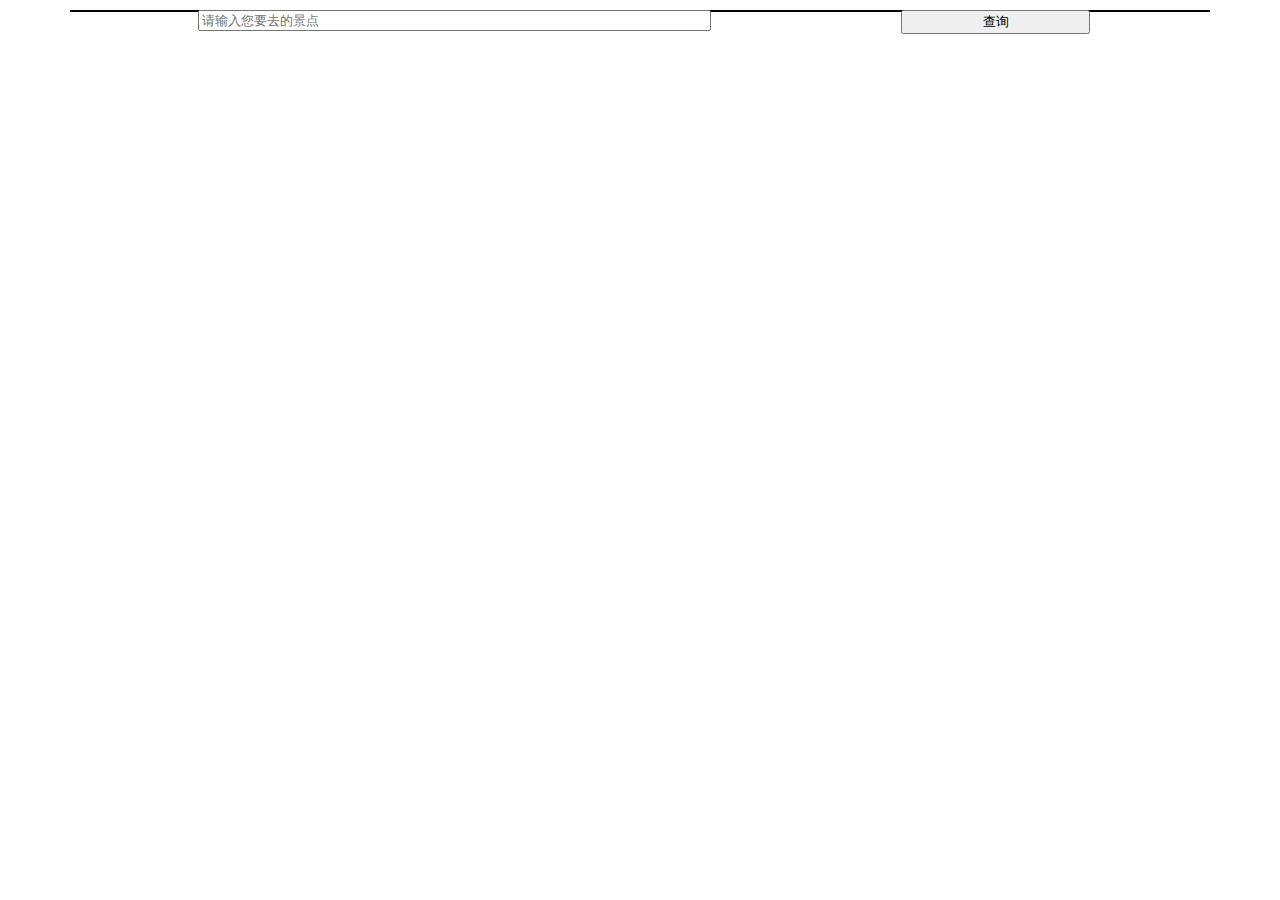
<file: scenic/html/map.html>
<!DOCTYPE html>
<html>
<head>
    <meta charset="utf-8">
    <meta http-equiv="X-UA-Compatible" content="IE=edge">
    <meta name="viewport" content="initial-scale=1.0, user-scalable=no, width=device-width">
    <title>旅游景点查询</title>
    <link rel="stylesheet" href="http://cache.amap.com/lbs/static/main1119.css"/>
    <script src="http://cache.amap.com/lbs/static/es5.min.js"></script>
    <script src="http://webapi.amap.com/maps?v=1.3&key=6a84f445383a52498ae4b6c092cd275b"></script>
    <script type="text/javascript" src="http://cache.amap.com/lbs/static/addToolbar.js"></script>
    <style>
        #mapindex{
            width: 100%;
            height: 90%;
            margin-top:10px;
        }
        #position{
            width:40%;
            height: 5%;
            float: left;
            margin: auto 15%;
        }
        #search{
            width: 15%;
            height: 5%;
            float: left;
            margin: auto;
        }
        #container {
            width: 90%;
            height: 80%;
            border: 1px solid #000;
            margin:auto;
        }
    </style>
</head>
<body>
    <div id="mapindex">
        <input id="position" placeholder="请输入您要去的景点"/>
        <input id="search" type="button" value="查询"/>
        <div id="container"></div>
    </div>
</body>
<script charset="utf-8" src="../js/jquery.js"></script>
<script src="http://apps.bdimg.com/libs/underscore.js/1.7.0/underscore-min.js" charset="utf-8"></script>
<script>
    var marker, map = new AMap.Map("container", {
        resizeEnable: true,
        center: [116.397428, 39.90923],
        zoom: 13
    });
    //--------------------------
    navigator.geolocation.getCurrentPosition(function(postion) {
        var x = postion.coords.longitude;
        var y = postion.coords.latitude;
        console.log(x + ' ' + y);
    })
    //--------------------------
    var search = document.getElementById("search");
    var position = document.getElementById("position");
    var postionName;
    var arr1 = [];
    var arr2 = [];
    var arr3 = [];
    $(search).click(function(){
        postionName = $(position).val(); 
        $.ajax({
            url:"http://route.showapi.com/268-1?showapi_appid=40760&showapi_sign=acb2ed6669e645d990bb0c487f345357",
            type: 'get',
            dataType: 'json',
            data:{
                keyword:postionName
            },
            success:function(data){
                var obj = data.showapi_res_body.pagebean.contentlist;
                console.log(obj);
                console.log(arr1);
                $.each(obj,function(index,value) {
                    arr1.push(obj[index].location.lat);
                    arr2.push(obj[index].location.lon);
                    arr3.push(obj[index].name)
                });
                if(arr1.length == 0){
                    alert("对不起，未查询到您输入的景点信息，请核对后重新输入");
                }else{
                    for(var i = 0; i<arr1.length;i++){
                        marker = new AMap.Marker({
                            icon: "http://webapi.amap.com/theme/v1.3/markers/n/mark_b.png",
                            position: [arr2[i], arr1[i]],
                        });
                        marker.setMap(map);
                        marker.setLabel({
                            offset: new AMap.Pixel(20, 0),
                            content: arr3[i]
                        }); 
                    }
                }
            }
        }) 
    })
</script>
</html>
</file>
<file: r/css/mian.css>
html,
body,
div,
dl,
dt,
dd,
ul,
ol,
li,
h1,
h2,
h3,
h4,
h5,
h6,
i,
b,
u,
pre,
code,
form,
strong,
label,
em,
a,
iframe,
fieldset,
legend,
input,
button,
textarea,
p,
blockquote {
    -webkit-text-size-adjust: none;
    margin: 0;
    padding: 0;
}

body {
    padding: 0;
    margin: 0;
    background-color: #f8f8f8;
    color: #333;
    font-family: Helvetica, Arial, sans-serif;
    overflow-x: hidden;
    font-size: 16px;
}

li {
    list-style: none;
}

a {
    text-decoration: none;
    outline: none;
    color: rgb(102, 102, 102)
}

a:visited {
    color: #333;
}

i {
    display: inline-block;
    font-style: normal;
}

img {
    border: none;
    margin: 0;
}


/* header */

.bar {
    background: #fff;
}

.bar .icon-down {
    font-size: .5rem;
}

.bar .icon-menu {
    color: #408ce1;
    font-size: 1.8rem;
}

.bar .city {
    border: none;
    font-size: .8rem;
}

.bar .address {
    position: fixed;
    display: none;
    top: 2.2rem;
    left: 0;
    width: 100%;
    height: 1000px;
    z-index: 1000;
    color: #666;
    background-color: rgba(248, 248, 248, 1);
}

.bar .address>.succee {
    padding: 10px 30px;
}

.bar .address>a {
    display: block;
    width: 100%;
    height: 2rem;
    padding: 0 1rem;
    line-height: 2rem;
    background: #fff;
    border-bottom: 2px solid rgba(248, 248, 248, 1);
}

.bar .address>.moreCity {
    width: 100%;
    text-align: center;
    padding: 40px 0;
}

.bar .title img {
    width: 3rem;
    vertical-align: middle;
}

.bar .menu {
    position: absolute;
    margin-right: .5rem;
    padding-left: .5rem;
    top: 2.2rem;
    right: 0px;
    background: rgba(255, 255, 255, .8);
    display: none;
}

.bar .menu>a {
    display: block;
    text-align: center;
    width: 5rem;
    margin: .5rem 1rem;
    height: 1.5rem;
    line-height: 1.5rem;
}

.bar .menu>a>i {
    float: left;
    width: 1.5rem;
    height: 1.5rem;
}

.bar .menu>a:nth-child(1)>i {
    background: url(../images/sy.png) no-repeat no-repeat;
    background-size: 1.3rem;
}

.bar .menu>a:nth-child(2)>i {
    background: url(../images/3.png) no-repeat no-repeat;
    background-size: 1.3rem;
}

.bar .menu>a:nth-child(3)>i {
    background: url(../images/4.png) no-repeat no-repeat;
    background-size: 1.5rem;
}

.bar .menu>a:nth-child(4)>i {
    background: url(../images/5.png) no-repeat no-repeat;
    background-size: 1.3rem;
}

.bar .menu>a:nth-child(5)>i {
    background: url(../images/6.png) no-repeat no-repeat;
    background-size: 1.3rem;
}
</file>
<file: r/css/detail.css>
.small-font {
    font-size: 12px;
    -webkit-transform-origin-x: 0;
    -webkit-transform: scale(0.50);
}

.smallsize-font {
    font-size: 5px;
}

.r-index-head-img img {
    width: 100%;
    height: auto;
}

.r-index-text {
    margin-top: 0.5rem;
    padding-left: 1rem;
    width: 100%;
}

.r-index-name {
    font-size: 0.8rem;
    width: 100%;
    line-height: 1.2rem;
}

.r-index-price {
    width: 100%;
    font-size: 0.7rem;
    color: red;
    font-weight: bold;
    line-height: 1.2rem;
}

.r-index-else {
    width: 100%;
    margin-top: 0.7rem;
}

.r-index-else ul li {
    width: 100%;
    height: 1.2rem;
    list-style: none;
}

.r-index-tree {
    border-top: 1px solid #ccc;
    border-bottom: 1px solid #ccc;
}

.r-index-map {
    border-top: 1px solid #ccc;
    border-bottom: 1px solid #ccc;
}

.r-index-tree-img,
.r-index-date-img,
.r-index-map-img {
    width: 1rem;
    height: 1rem;
    float: left;
    margin-top: 0.1rem;
    margin-left: 1rem;
}

.r-index-tree-img img {
    width: 100%;
    height: 100%;
}

.r-index-date-img img,
.r-index-map-img img {
    width: 100%;
    height: 100%;
    opacity: 0.4;
}

.r-index-map-text,.r-index-tree-text {
    float: left;
    margin-left: 0.8rem;
    font-size: 0.6rem;
    line-height: 1.2rem;
}

.r-index-date-text {
    float: left;
    /*margin-left: 1rem;*/
    font-size: 0.5rem;
    line-height: 1.2rem;
    -webkit-transform-origin-x: 0;
    -webkit-transform: scale(0.50);
    font-size: 0.5rem;
}

.r-index-date-text p {
    float: left;
}

.r-index-date-text-one {
    color: #ccc;
    font-size: 0.5rem;
}
</file>
